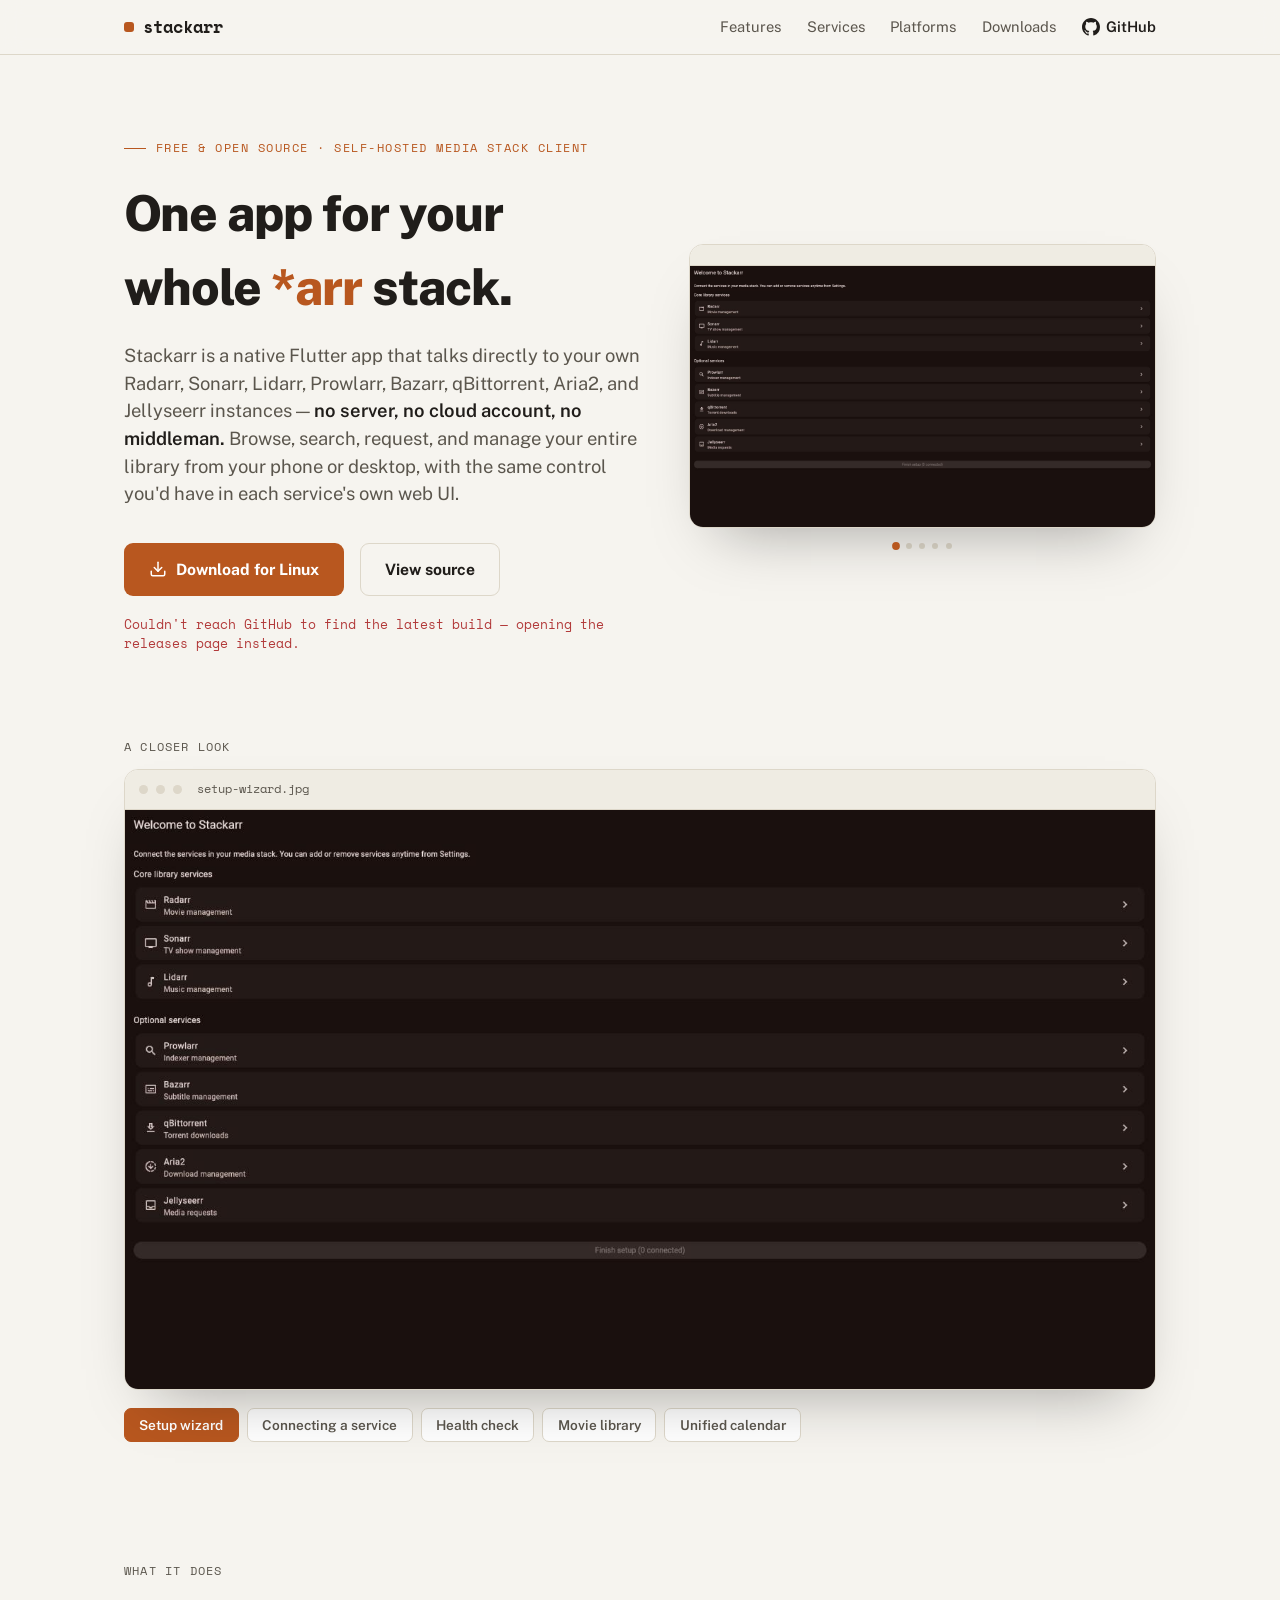
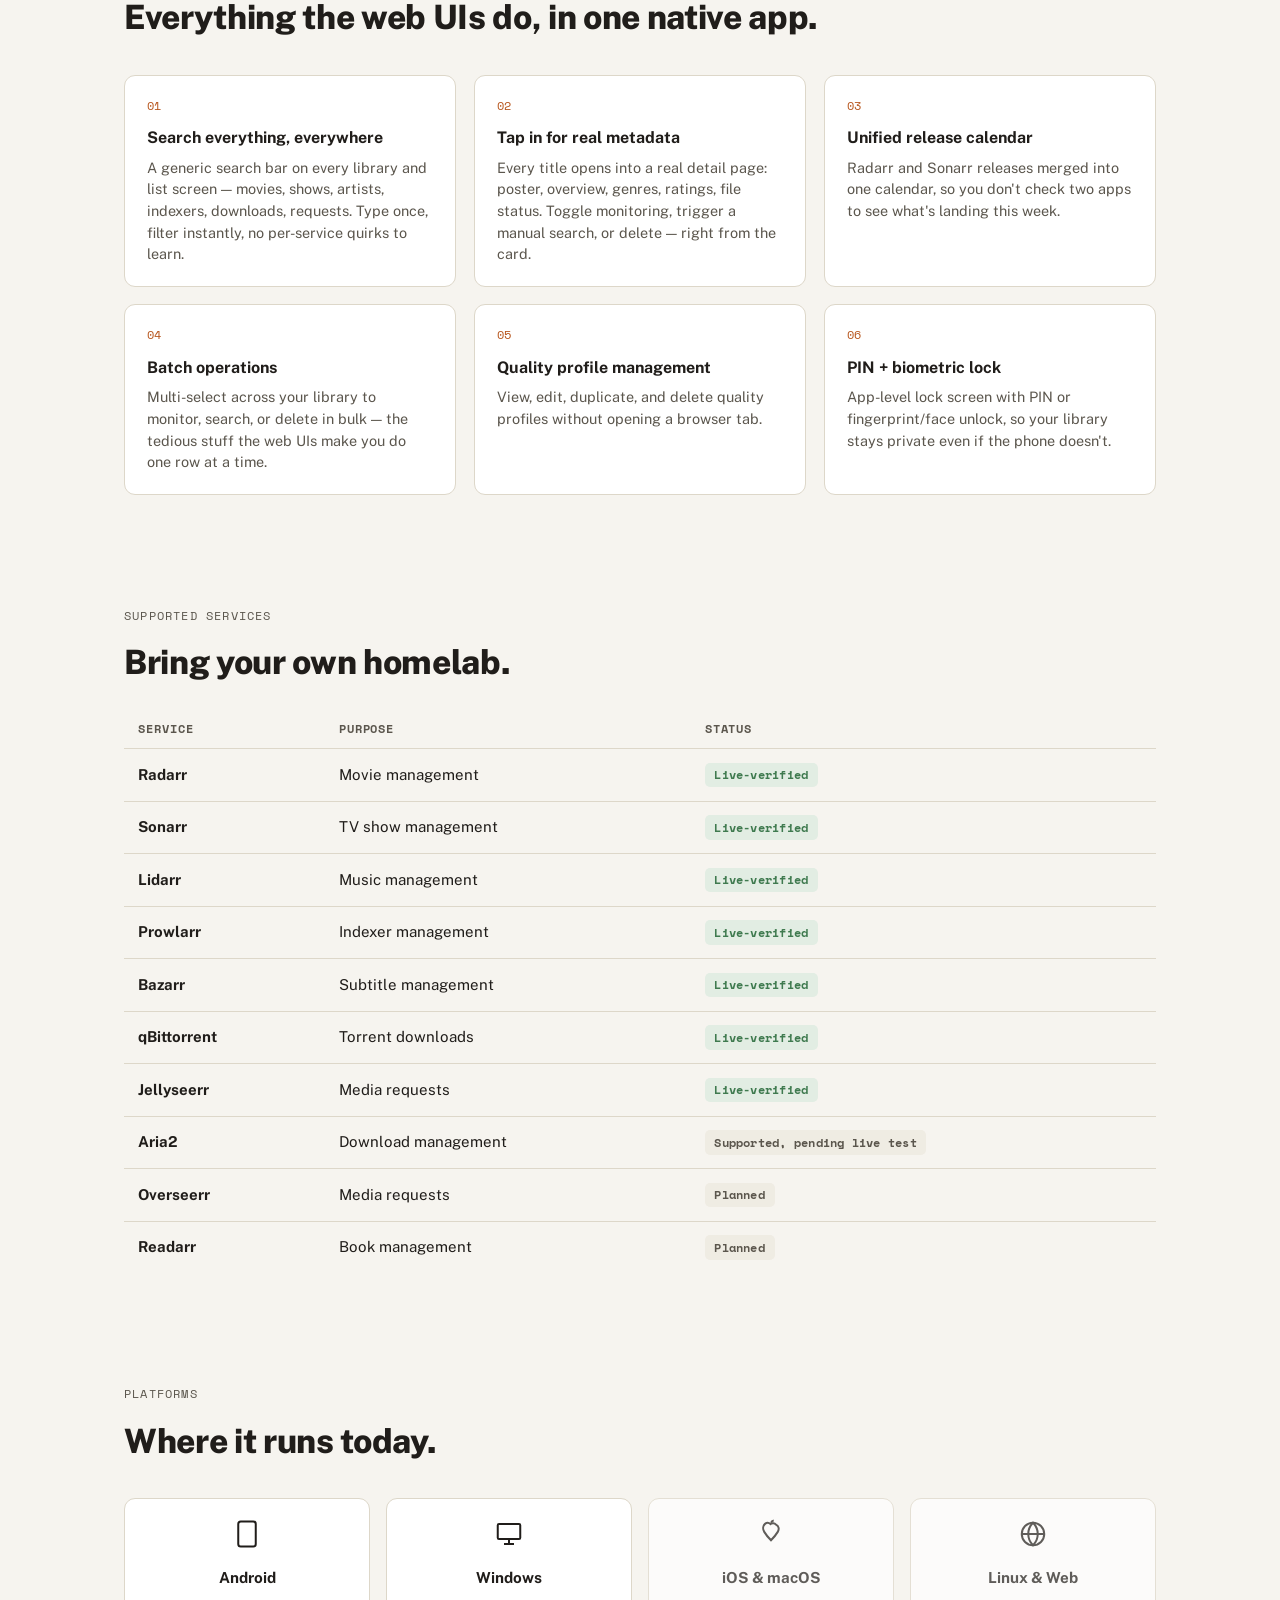
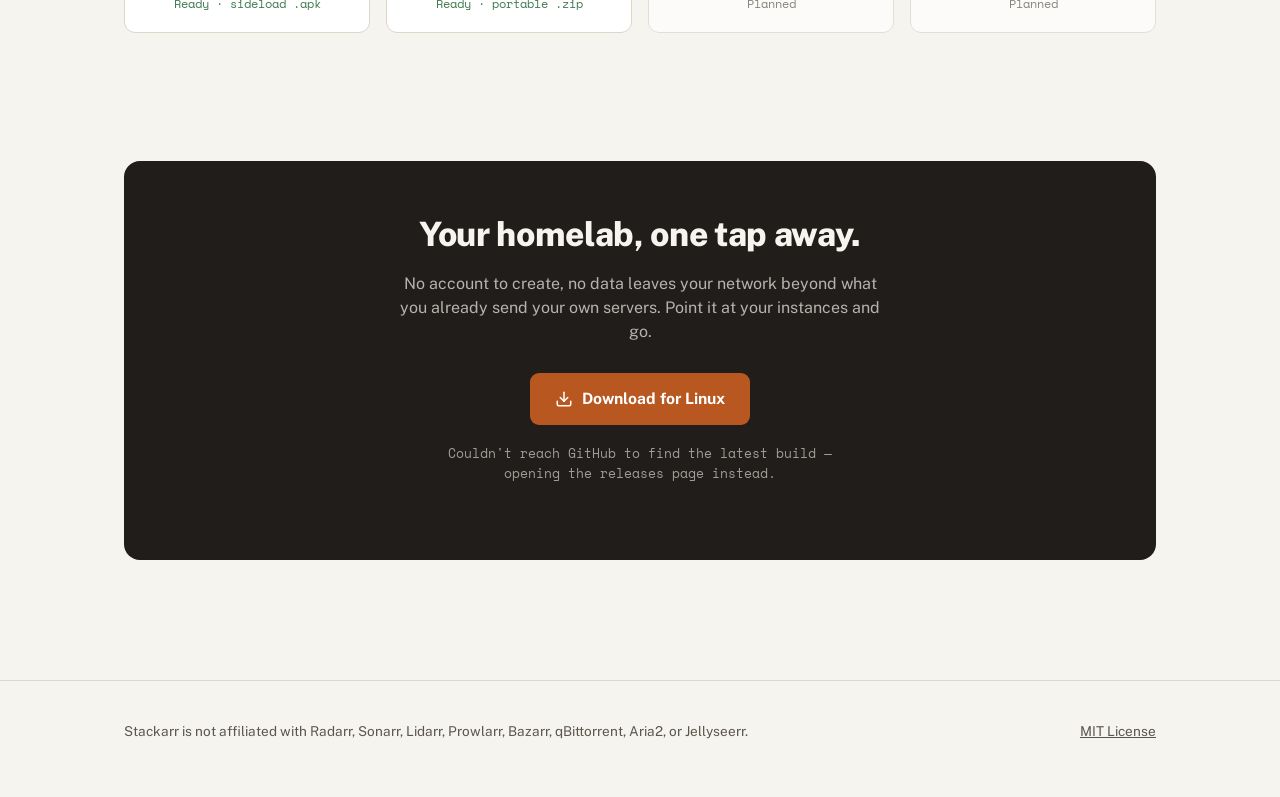
<file: site/index.html>
<!doctype html>
<html lang="en">
<head>
  <meta charset="utf-8" />
  <meta name="viewport" content="width=device-width, initial-scale=1" />
  <title>Stackarr — one app for your whole media stack</title>
  <meta name="description" content="Stackarr is a native Flutter client that unifies Radarr, Sonarr, Lidarr, Prowlarr, Bazarr, qBittorrent, Aria2, and Jellyseerr into one app." />
  <link rel="icon" href="data:image/svg+xml,<svg xmlns=%22http://www.w3.org/2000/svg%22 viewBox=%220 0 100 100%22><rect width=%22100%22 height=%22100%22 rx=%2222%22 fill=%22%23b8571f%22/></svg>" />
  <link rel="preconnect" href="https://fonts.googleapis.com">
  <link rel="stylesheet" href="https://fonts.googleapis.com/css2?family=Space+Mono:wght@400;700&family=Public+Sans:wght@400;500;600;700;800&display=swap">
  <link rel="stylesheet" href="styles.css">
</head>
<body>

  <nav class="topbar">
    <div class="wrap">
      <a class="brand" href="#top">
        <span class="dot"></span>
        stackarr
      </a>
      <div class="nav-links">
        <a href="#features">Features</a>
        <a href="#services">Services</a>
        <a href="#platforms">Platforms</a>
        <a href="downloads.html">Downloads</a>
        <a class="gh" href="https://github.com/abduznik/stackarr" target="_blank" rel="noopener">
          <svg width="18" height="18" viewBox="0 0 16 16" fill="currentColor" aria-hidden="true">
            <path d="M8 0C3.58 0 0 3.58 0 8c0 3.54 2.29 6.53 5.47 7.59.4.07.55-.17.55-.38 0-.19-.01-.82-.01-1.49-2.01.37-2.53-.49-2.69-.94-.09-.23-.48-.94-.82-1.13-.28-.15-.68-.52-.01-.53.63-.01 1.08.58 1.23.82.72 1.21 1.87.87 2.33.66.07-.52.28-.87.51-1.07-1.78-.2-3.64-.89-3.64-3.95 0-.87.31-1.59.82-2.15-.08-.2-.36-1.02.08-2.12 0 0 .67-.21 2.2.82.64-.18 1.32-.27 2-.27.68 0 1.36.09 2 .27 1.53-1.04 2.2-.82 2.2-.82.44 1.1.16 1.92.08 2.12.51.56.82 1.27.82 2.15 0 3.07-1.87 3.75-3.65 3.95.29.25.54.73.54 1.48 0 1.07-.01 1.93-.01 2.2 0 .21.15.46.55.38A8.01 8.01 0 0 0 16 8c0-4.42-3.58-8-8-8Z"/>
          </svg>
          <span class="label">GitHub</span>
        </a>
      </div>
    </div>
  </nav>

  <header class="hero" id="top">
    <div class="wrap hero-grid">
      <div class="hero-copy">
        <p class="eyebrow">Free &amp; open source &middot; self-hosted media stack client</p>
        <h1>One app for your whole <em>*arr</em> stack.</h1>
        <p class="lede">
          Stackarr is a native Flutter app that talks directly to your own Radarr, Sonarr,
          Lidarr, Prowlarr, Bazarr, qBittorrent, Aria2, and Jellyseerr instances —
          <strong>no server, no cloud account, no middleman.</strong> Browse, search,
          request, and manage your entire library from your phone or desktop, with the same
          control you'd have in each service's own web UI.
        </p>
        <div class="cta-row">
          <a class="btn primary" data-download-button href="https://github.com/abduznik/stackarr/releases/latest" aria-disabled="true">
            <svg class="platform-icon" viewBox="0 0 24 24" fill="none" stroke="currentColor" stroke-width="2" stroke-linecap="round" stroke-linejoin="round" aria-hidden="true"><path d="M21 15v4a2 2 0 0 1-2 2H5a2 2 0 0 1-2-2v-4"/><polyline points="7 10 12 15 17 10"/><line x1="12" y1="15" x2="12" y2="3"/></svg>
            <span data-btn-label>Download latest release</span>
          </a>
          <a class="btn ghost" href="https://github.com/abduznik/stackarr" target="_blank" rel="noopener">View source</a>
        </div>
        <p class="download-meta" data-download-meta>Checking github.com for the latest build&hellip;</p>
        <div class="other-platforms" data-other-platforms hidden>
          <p class="other-platforms-label">Or grab a different build:</p>
          <div class="other-platforms-list" data-other-platforms-list></div>
        </div>
      </div>
      <div class="hero-visual" aria-hidden="true">
        <div class="slideshow-frame">
          <div class="slideshow-chrome">
            <span class="pip"></span><span class="pip"></span><span class="pip"></span>
          </div>
          <div class="slideshow-img-wrap">
            <img data-slide class="active" src="assets/screenshots/setup-wizard.jpg" alt="" />
            <img data-slide src="assets/screenshots/connect-radarr.jpg" alt="" />
            <img data-slide src="assets/screenshots/connection-success.jpg" alt="" />
            <img data-slide src="assets/screenshots/movie-library.jpg" alt="" />
            <img data-slide src="assets/screenshots/calendar.jpg" alt="" />
          </div>
        </div>
        <div class="slideshow-dots" data-slideshow-dots>
          <span class="dot-btn active"></span>
          <span class="dot-btn"></span>
          <span class="dot-btn"></span>
          <span class="dot-btn"></span>
          <span class="dot-btn"></span>
        </div>
      </div>
    </div>
  </header>

  <div class="wrap">
    <section class="showcase">
      <p class="section-label">A closer look</p>
      <div class="showcase-frame">
        <div class="showcase-chrome">
          <span class="pip"></span><span class="pip"></span><span class="pip"></span>
          <span class="showcase-caption" data-showcase-caption>setup-wizard.jpg</span>
        </div>
        <div class="showcase-img-wrap">
          <img data-showcase-img="wizard" class="active" src="assets/screenshots/setup-wizard.jpg" alt="Stackarr setup wizard, entering a Radarr connection" />
          <img data-showcase-img="connect" src="assets/screenshots/connect-radarr.jpg" alt="Stackarr connecting to a Radarr instance" />
          <img data-showcase-img="success" src="assets/screenshots/connection-success.jpg" alt="Stackarr confirming a successful service connection" />
          <img data-showcase-img="movies" src="assets/screenshots/movie-library.jpg" alt="Stackarr movie library grid view" />
          <img data-showcase-img="calendar" src="assets/screenshots/calendar.jpg" alt="Stackarr unified release calendar" />
        </div>
      </div>
      <div class="showcase-tabs">
        <button data-showcase-tab="wizard" class="active" data-caption="setup-wizard.jpg">Setup wizard</button>
        <button data-showcase-tab="connect" data-caption="connect-radarr.jpg">Connecting a service</button>
        <button data-showcase-tab="success" data-caption="connection-success.jpg">Health check</button>
        <button data-showcase-tab="movies" data-caption="movie-library.jpg">Movie library</button>
        <button data-showcase-tab="calendar" data-caption="calendar.jpg">Unified calendar</button>
      </div>
    </section>

    <section id="features">
      <p class="section-label">What it does</p>
      <h2>Everything the web UIs do, in one native app.</h2>
      <div class="feature-grid">
        <div class="feature">
          <div class="glyph">01</div>
          <h3>Search everything, everywhere</h3>
          <p>A generic search bar on every library and list screen — movies, shows, artists, indexers, downloads, requests. Type once, filter instantly, no per-service quirks to learn.</p>
        </div>
        <div class="feature">
          <div class="glyph">02</div>
          <h3>Tap in for real metadata</h3>
          <p>Every title opens into a real detail page: poster, overview, genres, ratings, file status. Toggle monitoring, trigger a manual search, or delete — right from the card.</p>
        </div>
        <div class="feature">
          <div class="glyph">03</div>
          <h3>Unified release calendar</h3>
          <p>Radarr and Sonarr releases merged into one calendar, so you don't check two apps to see what's landing this week.</p>
        </div>
        <div class="feature">
          <div class="glyph">04</div>
          <h3>Batch operations</h3>
          <p>Multi-select across your library to monitor, search, or delete in bulk — the tedious stuff the web UIs make you do one row at a time.</p>
        </div>
        <div class="feature">
          <div class="glyph">05</div>
          <h3>Quality profile management</h3>
          <p>View, edit, duplicate, and delete quality profiles without opening a browser tab.</p>
        </div>
        <div class="feature">
          <div class="glyph">06</div>
          <h3>PIN + biometric lock</h3>
          <p>App-level lock screen with PIN or fingerprint/face unlock, so your library stays private even if the phone doesn't.</p>
        </div>
      </div>
    </section>

    <section id="services">
      <p class="section-label">Supported services</p>
      <h2>Bring your own homelab.</h2>
      <div class="table-scroll">
        <table class="services-table">
          <thead>
            <tr>
              <th>Service</th>
              <th>Purpose</th>
              <th>Status</th>
            </tr>
          </thead>
          <tbody>
            <tr>
              <td class="svc-name"><a href="https://radarr.video/" target="_blank" rel="noopener">Radarr</a></td>
              <td>Movie management</td>
              <td><span class="status-pill live">Live-verified</span></td>
            </tr>
            <tr>
              <td class="svc-name"><a href="https://sonarr.tv/" target="_blank" rel="noopener">Sonarr</a></td>
              <td>TV show management</td>
              <td><span class="status-pill live">Live-verified</span></td>
            </tr>
            <tr>
              <td class="svc-name"><a href="https://lidarr.audio/" target="_blank" rel="noopener">Lidarr</a></td>
              <td>Music management</td>
              <td><span class="status-pill live">Live-verified</span></td>
            </tr>
            <tr>
              <td class="svc-name"><a href="https://prowlarr.app/" target="_blank" rel="noopener">Prowlarr</a></td>
              <td>Indexer management</td>
              <td><span class="status-pill live">Live-verified</span></td>
            </tr>
            <tr>
              <td class="svc-name"><a href="https://www.bazarr.media/" target="_blank" rel="noopener">Bazarr</a></td>
              <td>Subtitle management</td>
              <td><span class="status-pill live">Live-verified</span></td>
            </tr>
            <tr>
              <td class="svc-name"><a href="https://www.qbittorrent.org/" target="_blank" rel="noopener">qBittorrent</a></td>
              <td>Torrent downloads</td>
              <td><span class="status-pill live">Live-verified</span></td>
            </tr>
            <tr>
              <td class="svc-name"><a href="https://jellyseerr.dev/" target="_blank" rel="noopener">Jellyseerr</a></td>
              <td>Media requests</td>
              <td><span class="status-pill live">Live-verified</span></td>
            </tr>
            <tr>
              <td class="svc-name"><a href="https://aria2.github.io/" target="_blank" rel="noopener">Aria2</a></td>
              <td>Download management</td>
              <td><span class="status-pill planned">Supported, pending live test</span></td>
            </tr>
            <tr>
              <td class="svc-name"><a href="https://overseerr.dev/" target="_blank" rel="noopener">Overseerr</a></td>
              <td>Media requests</td>
              <td><span class="status-pill planned">Planned</span></td>
            </tr>
            <tr>
              <td class="svc-name"><a href="https://readarr.com/" target="_blank" rel="noopener">Readarr</a></td>
              <td>Book management</td>
              <td><span class="status-pill planned">Planned</span></td>
            </tr>
          </tbody>
        </table>
      </div>
    </section>

    <section id="platforms">
      <p class="section-label">Platforms</p>
      <h2>Where it runs today.</h2>
      <div class="platform-grid">
        <div class="platform-card ready">
          <svg class="p-icon" viewBox="0 0 24 24" fill="none" stroke="currentColor" stroke-width="1.6"><rect x="5" y="2" width="14" height="20" rx="2"/><line x1="12" y1="18" x2="12.01" y2="18"/></svg>
          <div class="p-name">Android</div>
          <div class="p-status">Ready &middot; sideload .apk</div>
        </div>
        <div class="platform-card ready">
          <svg class="p-icon" viewBox="0 0 24 24" fill="none" stroke="currentColor" stroke-width="1.6"><rect x="3" y="4" width="18" height="12" rx="1"/><line x1="8" y1="20" x2="16" y2="20"/><line x1="12" y1="16" x2="12" y2="20"/></svg>
          <div class="p-name">Windows</div>
          <div class="p-status">Ready &middot; portable .zip</div>
        </div>
        <div class="platform-card soon">
          <svg class="p-icon" viewBox="0 0 24 24" fill="none" stroke="currentColor" stroke-width="1.6"><path d="M16 4.5c-1.2-1.3-3.1-1.6-4.4-.4-1.1-1.1-3-1.4-4.4-.2C5.6 5.3 5.2 8 6.6 10.3c1.2 2 4 5.3 5.4 6.7 1.4-1.4 4.2-4.7 5.4-6.7C18.8 8 18.2 5.5 16 4.5Z"/><path d="M12 3c.3-1 1.2-1.7 2.2-1.8"/></svg>
          <div class="p-name">iOS &amp; macOS</div>
          <div class="p-status">Planned</div>
        </div>
        <div class="platform-card soon">
          <svg class="p-icon" viewBox="0 0 24 24" fill="none" stroke="currentColor" stroke-width="1.6"><circle cx="12" cy="12" r="9"/><line x1="3" y1="12" x2="21" y2="12"/><path d="M12 3c2.5 2.5 3.8 5.7 3.8 9s-1.3 6.5-3.8 9c-2.5-2.5-3.8-5.7-3.8-9S9.5 5.5 12 3Z"/></svg>
          <div class="p-name">Linux &amp; Web</div>
          <div class="p-status">Planned</div>
        </div>
      </div>
    </section>

    <section>
      <div class="final-cta">
        <h2>Your homelab, one tap away.</h2>
        <p>No account to create, no data leaves your network beyond what you already send your own servers. Point it at your instances and go.</p>
        <div class="cta-row">
          <a class="btn primary" data-download-button href="https://github.com/abduznik/stackarr/releases/latest" aria-disabled="true">
            <svg class="platform-icon" viewBox="0 0 24 24" fill="none" stroke="currentColor" stroke-width="2" stroke-linecap="round" stroke-linejoin="round" aria-hidden="true"><path d="M21 15v4a2 2 0 0 1-2 2H5a2 2 0 0 1-2-2v-4"/><polyline points="7 10 12 15 17 10"/><line x1="12" y1="15" x2="12" y2="3"/></svg>
            <span data-btn-label>Download latest release</span>
          </a>
        </div>
        <p class="download-meta" data-download-meta>Checking github.com for the latest build&hellip;</p>
        <div class="other-platforms centered" data-other-platforms hidden>
          <p class="other-platforms-label">Or grab a different build:</p>
          <div class="other-platforms-list" data-other-platforms-list></div>
        </div>
      </div>
    </section>
  </div>

  <footer class="site-footer">
    <div class="wrap" style="display:flex; justify-content:space-between; gap:1rem; flex-wrap:wrap; width:100%;">
      <span>Stackarr is not affiliated with Radarr, Sonarr, Lidarr, Prowlarr, Bazarr, qBittorrent, Aria2, or Jellyseerr.</span>
      <span><a href="https://github.com/abduznik/stackarr/blob/main/LICENSE" target="_blank" rel="noopener">MIT License</a></span>
    </div>
  </footer>

  <script src="showcase.js"></script>
  <script src="slideshow.js"></script>
  <script src="download.js"></script>
</body>
</html>
</file>
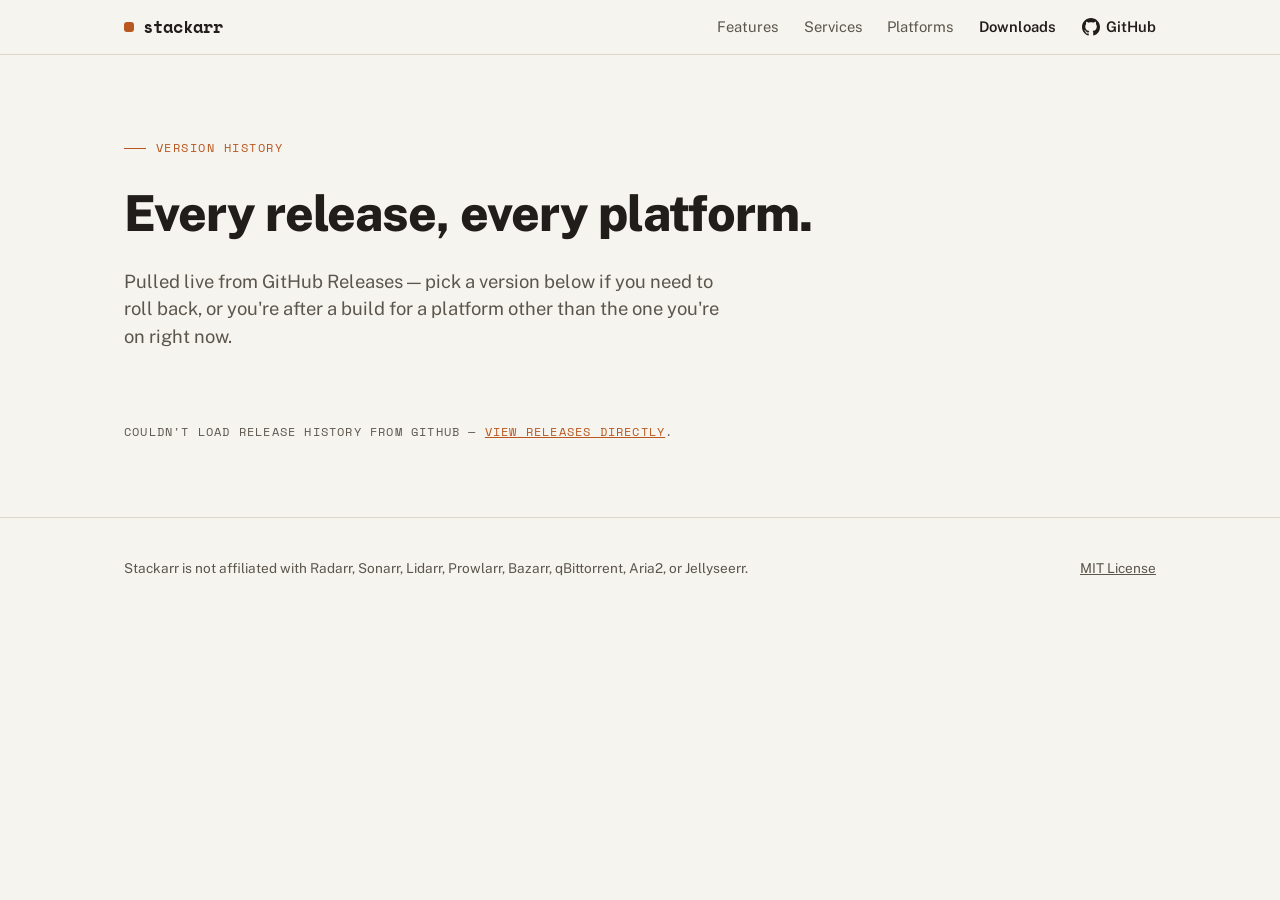
<file: site/downloads.html>
<!doctype html>
<html lang="en">
<head>
  <meta charset="utf-8" />
  <meta name="viewport" content="width=device-width, initial-scale=1" />
  <title>Stackarr Downloads</title>
  <meta name="description" content="Every Stackarr release, with direct download links for Android, Windows, and every other published platform build." />
  <link rel="icon" href="data:image/svg+xml,<svg xmlns=%22http://www.w3.org/2000/svg%22 viewBox=%220 0 100 100%22><rect width=%22100%22 height=%22100%22 rx=%2222%22 fill=%22%23b8571f%22/></svg>" />
  <link rel="preconnect" href="https://fonts.googleapis.com">
  <link rel="stylesheet" href="https://fonts.googleapis.com/css2?family=Space+Mono:wght@400;700&family=Public+Sans:wght@400;500;600;700;800&display=swap">
  <link rel="stylesheet" href="styles.css">
</head>
<body>

  <nav class="topbar">
    <div class="wrap">
      <a class="brand" href="index.html">
        <span class="dot"></span>
        stackarr
      </a>
      <div class="nav-links">
        <a href="index.html#features">Features</a>
        <a href="index.html#services">Services</a>
        <a href="index.html#platforms">Platforms</a>
        <a href="downloads.html" style="color: var(--ink); font-weight: 600;">Downloads</a>
        <a class="gh" href="https://github.com/abduznik/stackarr" target="_blank" rel="noopener">
          <svg width="18" height="18" viewBox="0 0 16 16" fill="currentColor" aria-hidden="true">
            <path d="M8 0C3.58 0 0 3.58 0 8c0 3.54 2.29 6.53 5.47 7.59.4.07.55-.17.55-.38 0-.19-.01-.82-.01-1.49-2.01.37-2.53-.49-2.69-.94-.09-.23-.48-.94-.82-1.13-.28-.15-.68-.52-.01-.53.63-.01 1.08.58 1.23.82.72 1.21 1.87.87 2.33.66.07-.52.28-.87.51-1.07-1.78-.2-3.64-.89-3.64-3.95 0-.87.31-1.59.82-2.15-.08-.2-.36-1.02.08-2.12 0 0 .67-.21 2.2.82.64-.18 1.32-.27 2-.27.68 0 1.36.09 2 .27 1.53-1.04 2.2-.82 2.2-.82.44 1.1.16 1.92.08 2.12.51.56.82 1.27.82 2.15 0 3.07-1.87 3.75-3.65 3.95.29.25.54.73.54 1.48 0 1.07-.01 1.93-.01 2.2 0 .21.15.46.55.38A8.01 8.01 0 0 0 16 8c0-4.42-3.58-8-8-8Z"/>
          </svg>
          <span class="label">GitHub</span>
        </a>
      </div>
    </div>
  </nav>

  <header class="hero downloads-hero">
    <div class="wrap">
      <p class="eyebrow">Version history</p>
      <h1>Every release, every platform.</h1>
      <p class="lede">
        Pulled live from GitHub Releases — pick a version below if you need to roll back,
        or you're after a build for a platform other than the one you're on right now.
      </p>
    </div>
  </header>

  <div class="wrap">
    <section class="releases-section">
      <p class="section-label" data-releases-status>Loading release history from GitHub&hellip;</p>
      <div class="release-list" data-releases-list></div>
    </section>
  </div>

  <footer class="site-footer">
    <div class="wrap" style="display:flex; justify-content:space-between; gap:1rem; flex-wrap:wrap; width:100%;">
      <span>Stackarr is not affiliated with Radarr, Sonarr, Lidarr, Prowlarr, Bazarr, qBittorrent, Aria2, or Jellyseerr.</span>
      <span><a href="https://github.com/abduznik/stackarr/blob/main/LICENSE" target="_blank" rel="noopener">MIT License</a></span>
    </div>
  </footer>

  <script src="downloads.js"></script>
</body>
</html>
</file>
<file: site/styles.css>
:root {
  --bg: #f6f4ef;
  --surface: #ffffff;
  --surface-2: #efece3;
  --ink: #201d1a;
  --ink-soft: #5b564d;
  --line: #ddd7c9;
  --accent: #b8571f;
  --accent-ink: #ffffff;
  --accent-soft: #f3e1d1;
  --good: #3f7a4f;
  --good-soft: #e2ede3;
  --major-bg: #201d1a;
  --major-ink: #f6f4ef;
  --mono: 'Space Mono', 'SFMono-Regular', Consolas, monospace;
  --sans: 'Public Sans', -apple-system, 'Segoe UI', sans-serif;
}

@media (prefers-color-scheme: dark) {
  :root:not([data-theme="light"]) {
    --bg: #15130f;
    --surface: #1e1b16;
    --surface-2: #262219;
    --ink: #ede8de;
    --ink-soft: #a89f8f;
    --line: #3a3327;
    --accent: #e08a4c;
    --accent-ink: #1a1108;
    --accent-soft: #3a2917;
    --good: #7fbf8f;
    --good-soft: #223226;
    --major-bg: #0d0c0a;
    --major-ink: #f6f4ef;
  }
}

:root[data-theme="dark"] {
  --bg: #15130f;
  --surface: #1e1b16;
  --surface-2: #262219;
  --ink: #ede8de;
  --ink-soft: #a89f8f;
  --line: #3a3327;
  --accent: #e08a4c;
  --accent-ink: #1a1108;
  --accent-soft: #3a2917;
  --good: #7fbf8f;
  --good-soft: #223226;
  --major-bg: #0d0c0a;
  --major-ink: #f6f4ef;
}

* { box-sizing: border-box; }

html { scroll-behavior: smooth; }

body {
  margin: 0;
  background: var(--bg);
  color: var(--ink);
  font-family: var(--sans);
  line-height: 1.5;
  -webkit-font-smoothing: antialiased;
}

a { color: var(--accent); }

img { max-width: 100%; display: block; }

.wrap {
  max-width: 1080px;
  margin: 0 auto;
  padding: 0 1.5rem;
}

/* ---------- Nav ---------- */

nav.topbar {
  position: sticky;
  top: 0;
  z-index: 20;
  background: color-mix(in srgb, var(--bg) 88%, transparent);
  backdrop-filter: blur(10px);
  border-bottom: 1px solid var(--line);
}

nav.topbar .wrap {
  display: flex;
  align-items: center;
  justify-content: space-between;
  padding-top: 0.9rem;
  padding-bottom: 0.9rem;
}

.brand {
  display: flex;
  align-items: center;
  gap: 0.55rem;
  font-family: var(--mono);
  font-weight: 700;
  font-size: 1.05rem;
  text-decoration: none;
  color: var(--ink);
}

.brand .dot {
  width: 10px;
  height: 10px;
  border-radius: 3px;
  background: var(--accent);
  flex-shrink: 0;
}

.nav-links {
  display: flex;
  align-items: center;
  gap: 1.6rem;
  font-size: 0.92rem;
}

.nav-links a {
  color: var(--ink-soft);
  text-decoration: none;
}

.nav-links a:hover { color: var(--ink); }

.nav-links a.gh {
  display: flex;
  align-items: center;
  gap: 0.4rem;
  color: var(--ink);
  font-weight: 600;
}

@media (max-width: 640px) {
  .nav-links span.label { display: none; }
}

/* ---------- Hero ---------- */

header.hero {
  padding: 4.5rem 0 3.5rem;
}

.hero-grid {
  display: grid;
  grid-template-columns: 1.05fr 0.95fr;
  gap: 3rem;
  align-items: center;
}

@media (max-width: 860px) {
  .hero-grid {
    grid-template-columns: 1fr;
    gap: 2.5rem;
  }
  .hero-visual { order: -1; }
}

.eyebrow {
  font-family: var(--mono);
  font-size: 0.78rem;
  letter-spacing: 0.12em;
  text-transform: uppercase;
  color: var(--accent);
  display: flex;
  align-items: center;
  gap: 0.6rem;
  margin-bottom: 1.1rem;
}

.eyebrow::before {
  content: "";
  width: 22px;
  height: 1px;
  background: var(--accent);
}

h1 {
  font-size: clamp(2.2rem, 4.6vw, 3.1rem);
  font-weight: 800;
  letter-spacing: -0.02em;
  text-wrap: balance;
  margin: 0 0 1.1rem;
}

h1 em {
  font-style: normal;
  color: var(--accent);
}

.lede {
  font-size: 1.15rem;
  color: var(--ink-soft);
  max-width: 56ch;
  margin: 0 0 2.2rem;
}

.lede strong { color: var(--ink); font-weight: 600; }

.cta-row {
  display: flex;
  align-items: center;
  gap: 1rem;
  flex-wrap: wrap;
  margin-bottom: 1.2rem;
}

.btn {
  font-family: var(--sans);
  font-weight: 700;
  font-size: 0.98rem;
  padding: 0.85rem 1.5rem;
  border-radius: 9px;
  border: 1px solid transparent;
  cursor: pointer;
  text-decoration: none;
  display: inline-flex;
  align-items: center;
  gap: 0.55rem;
  transition: transform 0.12s ease, box-shadow 0.12s ease;
}

.btn:active { transform: translateY(1px); }

.btn.primary {
  background: var(--accent);
  color: var(--accent-ink);
}

.btn.primary:hover { box-shadow: 0 6px 20px -6px color-mix(in srgb, var(--accent) 60%, transparent); }

.btn.ghost {
  background: transparent;
  border-color: var(--line);
  color: var(--ink);
}

.btn.ghost:hover { border-color: var(--ink-soft); }

.btn .platform-icon { width: 18px; height: 18px; flex-shrink: 0; }

.download-meta {
  font-family: var(--mono);
  font-size: 0.8rem;
  color: var(--ink-soft);
  min-height: 1.2em;
}

.download-meta a { color: var(--ink-soft); text-decoration: underline; }
.download-meta.error { color: #b23a3a; }

/* ---------- Other platforms (secondary downloads) ---------- */

.other-platforms {
  margin-top: 1.4rem;
  padding-top: 1.2rem;
  border-top: 1px solid var(--line);
}

.other-platforms.centered {
  border-top-color: color-mix(in srgb, var(--major-ink) 18%, transparent);
}

.other-platforms-label {
  font-family: var(--mono);
  font-size: 0.75rem;
  letter-spacing: 0.04em;
  color: var(--ink-soft);
  margin: 0 0 0.6rem;
}

.centered .other-platforms-label {
  color: color-mix(in srgb, var(--major-ink) 60%, transparent);
}

.other-platforms-list {
  display: flex;
  gap: 0.5rem;
  flex-wrap: wrap;
}

.centered .other-platforms-list { justify-content: center; }

.other-platforms-list a {
  display: inline-flex;
  align-items: center;
  gap: 0.4rem;
  font-family: var(--sans);
  font-size: 0.85rem;
  font-weight: 600;
  color: var(--ink);
  text-decoration: none;
  padding: 0.45rem 0.8rem;
  border-radius: 7px;
  border: 1px solid var(--line);
  background: var(--surface);
}

.other-platforms-list a:hover { border-color: var(--ink-soft); }

.centered .other-platforms-list a {
  background: transparent;
  color: var(--major-ink);
  border-color: color-mix(in srgb, var(--major-ink) 22%, transparent);
}

.centered .other-platforms-list a:hover {
  border-color: color-mix(in srgb, var(--major-ink) 45%, transparent);
}

.other-platforms-list .p-ext {
  font-family: var(--mono);
  font-size: 0.72rem;
  color: var(--ink-soft);
}

.centered .other-platforms-list .p-ext {
  color: color-mix(in srgb, var(--major-ink) 55%, transparent);
}

/* ---------- Hero slideshow ---------- */

.hero-visual { width: 100%; }

.slideshow-frame {
  position: relative;
  border-radius: 14px;
  border: 1px solid var(--line);
  background: var(--surface);
  overflow: hidden;
  box-shadow: 0 30px 60px -30px rgba(0,0,0,0.35);
}

.slideshow-chrome {
  display: flex;
  align-items: center;
  gap: 0.5rem;
  padding: 0.6rem 0.85rem;
  background: var(--surface-2);
  border-bottom: 1px solid var(--line);
}

.slideshow-img-wrap {
  position: relative;
  aspect-ratio: 1456 / 818;
  background: var(--surface-2);
}

.slideshow-img-wrap img {
  position: absolute;
  inset: 0;
  width: 100%;
  height: 100%;
  object-fit: cover;
  opacity: 0;
  transform: scale(1.015);
  transition: opacity 1.1s ease, transform 6s ease;
}

.slideshow-img-wrap img.active {
  opacity: 1;
  transform: scale(1);
}

.slideshow-dots {
  display: flex;
  justify-content: center;
  gap: 0.45rem;
  margin-top: 0.9rem;
}

.dot-btn {
  width: 6px;
  height: 6px;
  border-radius: 50%;
  background: var(--line);
  transition: background 0.2s ease, transform 0.2s ease;
}

.dot-btn.active {
  background: var(--accent);
  transform: scale(1.3);
}

@media (prefers-reduced-motion: reduce) {
  .slideshow-img-wrap img { transition: opacity 0.3s ease; }
}

/* ---------- Screenshot showcase ---------- */

.showcase {
  padding: 1rem 0 4rem;
}

.showcase-frame {
  position: relative;
  border-radius: 14px;
  border: 1px solid var(--line);
  background: var(--surface);
  overflow: hidden;
  box-shadow: 0 30px 60px -30px rgba(0,0,0,0.35);
}

.showcase-chrome {
  display: flex;
  align-items: center;
  gap: 0.5rem;
  padding: 0.65rem 0.9rem;
  background: var(--surface-2);
  border-bottom: 1px solid var(--line);
}

.showcase-chrome .pip {
  width: 9px; height: 9px; border-radius: 50%;
  background: var(--line);
}

.showcase-caption {
  font-family: var(--mono);
  font-size: 0.78rem;
  color: var(--ink-soft);
  margin-left: 0.4rem;
}

.showcase-img-wrap { position: relative; aspect-ratio: 1456 / 818; background: var(--surface-2); }

.showcase-img-wrap img {
  position: absolute;
  inset: 0;
  width: 100%;
  height: 100%;
  object-fit: cover;
  opacity: 0;
  transition: opacity 0.4s ease;
}

.showcase-img-wrap img.active { opacity: 1; }

.showcase-tabs {
  display: flex;
  gap: 0.5rem;
  flex-wrap: wrap;
  margin-top: 1.1rem;
}

.showcase-tabs button {
  font-family: var(--sans);
  font-size: 0.85rem;
  font-weight: 600;
  padding: 0.5rem 0.9rem;
  border-radius: 7px;
  border: 1px solid var(--line);
  background: var(--surface);
  color: var(--ink-soft);
  cursor: pointer;
}

.showcase-tabs button.active {
  color: var(--accent-ink);
  background: var(--accent);
  border-color: var(--accent);
}

/* ---------- Sections ---------- */

section { padding: 3.5rem 0; }

.section-label {
  font-family: var(--mono);
  font-size: 0.75rem;
  letter-spacing: 0.1em;
  text-transform: uppercase;
  color: var(--ink-soft);
  margin: 0 0 0.8rem;
}

h2 {
  font-size: clamp(1.6rem, 3.5vw, 2.1rem);
  font-weight: 800;
  letter-spacing: -0.01em;
  text-wrap: balance;
  margin: 0 0 2rem;
  max-width: 32ch;
}

/* Feature grid */

.feature-grid {
  display: grid;
  grid-template-columns: repeat(3, 1fr);
  gap: 1.1rem;
}

@media (max-width: 800px) {
  .feature-grid { grid-template-columns: repeat(2, 1fr); }
}
@media (max-width: 560px) {
  .feature-grid { grid-template-columns: 1fr; }
}

.feature {
  background: var(--surface);
  border: 1px solid var(--line);
  border-radius: 11px;
  padding: 1.3rem 1.4rem;
}

.feature .glyph {
  font-family: var(--mono);
  font-size: 0.78rem;
  color: var(--accent);
  margin-bottom: 0.7rem;
}

.feature h3 {
  font-size: 1rem;
  font-weight: 700;
  margin: 0 0 0.4rem;
}

.feature p {
  font-size: 0.9rem;
  color: var(--ink-soft);
  margin: 0;
}

/* Services table */

.services-table {
  width: 100%;
  border-collapse: collapse;
  font-size: 0.94rem;
}

.services-table th {
  text-align: left;
  font-family: var(--mono);
  font-size: 0.72rem;
  letter-spacing: 0.08em;
  text-transform: uppercase;
  color: var(--ink-soft);
  font-weight: 600;
  padding: 0 0.9rem 0.7rem;
  border-bottom: 1px solid var(--line);
}

.services-table td {
  padding: 0.85rem 0.9rem;
  border-bottom: 1px solid var(--line);
  vertical-align: middle;
}

.services-table tr:last-child td { border-bottom: none; }

.services-table .svc-name { font-weight: 700; }
.services-table .svc-name a { color: var(--ink); text-decoration: none; }
.services-table .svc-name a:hover { text-decoration: underline; }

.status-pill {
  font-family: var(--mono);
  font-size: 0.72rem;
  font-weight: 700;
  letter-spacing: 0.02em;
  padding: 0.22rem 0.6rem;
  border-radius: 5px;
  display: inline-block;
  white-space: nowrap;
}

.status-pill.live { background: var(--good-soft); color: var(--good); }
.status-pill.planned { background: var(--surface-2); color: var(--ink-soft); }

.table-scroll { overflow-x: auto; }

/* Platform grid */

.platform-grid {
  display: grid;
  grid-template-columns: repeat(4, 1fr);
  gap: 1rem;
}

@media (max-width: 720px) {
  .platform-grid { grid-template-columns: repeat(2, 1fr); }
}

.platform-card {
  background: var(--surface);
  border: 1px solid var(--line);
  border-radius: 11px;
  padding: 1.2rem;
  text-align: center;
}

.platform-card .p-icon {
  width: 30px;
  height: 30px;
  margin: 0 auto 0.7rem;
  color: var(--ink);
}

.platform-card .p-name {
  font-weight: 700;
  font-size: 0.95rem;
  margin-bottom: 0.35rem;
}

.platform-card .p-status {
  font-family: var(--mono);
  font-size: 0.72rem;
}

.platform-card.ready .p-status { color: var(--good); }
.platform-card.soon .p-status { color: var(--ink-soft); }
.platform-card.soon { opacity: 0.7; }

/* Final CTA */

.final-cta {
  background: var(--major-bg);
  color: var(--major-ink);
  border-radius: 16px;
  padding: 3rem 2.5rem;
  text-align: center;
  margin: 1rem 0 4rem;
}

.final-cta h2 {
  color: var(--major-ink);
  margin: 0 auto 0.8rem;
  max-width: 24ch;
}

.final-cta p {
  color: color-mix(in srgb, var(--major-ink) 70%, transparent);
  max-width: 50ch;
  margin: 0 auto 1.8rem;
}

.final-cta .cta-row { justify-content: center; }

.final-cta .download-meta { color: color-mix(in srgb, var(--major-ink) 60%, transparent); }

footer.site-footer {
  padding: 2.5rem 0 3.5rem;
  border-top: 1px solid var(--line);
  font-size: 0.85rem;
  color: var(--ink-soft);
  display: flex;
  justify-content: space-between;
  gap: 1rem;
  flex-wrap: wrap;
}

footer.site-footer a { color: var(--ink-soft); }

/* ---------- Downloads page ---------- */

.downloads-hero {
  padding: 3.5rem 0 2.5rem;
}

.downloads-hero .lede { margin-bottom: 0; }

.releases-section {
  padding-top: 1rem;
  padding-bottom: 4rem;
}

.release-list {
  display: flex;
  flex-direction: column;
  gap: 1.1rem;
}

.release-card {
  background: var(--surface);
  border: 1px solid var(--line);
  border-radius: 12px;
  padding: 1.4rem 1.5rem 1.5rem;
}

.release-card.latest {
  border-color: color-mix(in srgb, var(--accent) 45%, var(--line));
}

.release-head {
  display: flex;
  align-items: center;
  justify-content: space-between;
  gap: 1rem;
  flex-wrap: wrap;
  margin-bottom: 0.9rem;
}

.release-title {
  display: flex;
  align-items: center;
  gap: 0.6rem;
}

.release-tag {
  font-family: var(--mono);
  font-weight: 700;
  font-size: 1.1rem;
}

.latest-pill, .pre-pill {
  font-family: var(--mono);
  font-size: 0.68rem;
  font-weight: 700;
  letter-spacing: 0.05em;
  text-transform: uppercase;
  padding: 0.2rem 0.5rem;
  border-radius: 5px;
}

.latest-pill { background: var(--accent-soft); color: var(--accent); }
.pre-pill { background: var(--surface-2); color: var(--ink-soft); }

.release-date {
  font-family: var(--mono);
  font-size: 0.82rem;
  color: var(--ink-soft);
}

.release-notes {
  font-size: 0.88rem;
  color: var(--ink-soft);
  margin-bottom: 1rem;
  padding-bottom: 1rem;
  border-bottom: 1px solid var(--line);
}

.release-notes p { margin: 0.25rem 0; }

.asset-list {
  display: flex;
  flex-direction: column;
  gap: 0.5rem;
}

.asset-row {
  display: flex;
  align-items: center;
  gap: 0.8rem;
  padding: 0.65rem 0.8rem;
  border: 1px solid var(--line);
  border-radius: 9px;
  text-decoration: none;
  color: var(--ink);
  transition: border-color 0.12s ease, background 0.12s ease;
}

.asset-row:hover {
  border-color: var(--accent);
  background: var(--accent-soft);
}

.asset-icon {
  width: 22px;
  height: 22px;
  flex-shrink: 0;
  color: var(--ink-soft);
}

.asset-icon svg { width: 100%; height: 100%; }

.asset-info {
  display: flex;
  flex-direction: column;
  flex: 1;
  min-width: 0;
}

.asset-name {
  font-weight: 700;
  font-size: 0.92rem;
}

.asset-file {
  font-family: var(--mono);
  font-size: 0.76rem;
  color: var(--ink-soft);
  overflow: hidden;
  text-overflow: ellipsis;
  white-space: nowrap;
}

.asset-size {
  font-family: var(--mono);
  font-size: 0.82rem;
  color: var(--ink-soft);
  flex-shrink: 0;
}

.asset-dl-icon {
  width: 17px;
  height: 17px;
  color: var(--ink-soft);
  flex-shrink: 0;
}

.asset-dl-icon svg { width: 100%; height: 100%; }

.no-assets {
  font-size: 0.88rem;
  color: var(--ink-soft);
  margin: 0;
}

.release-gh-link {
  display: inline-block;
  margin-top: 1rem;
  font-size: 0.85rem;
  font-weight: 600;
  text-decoration: none;
}
</file>
